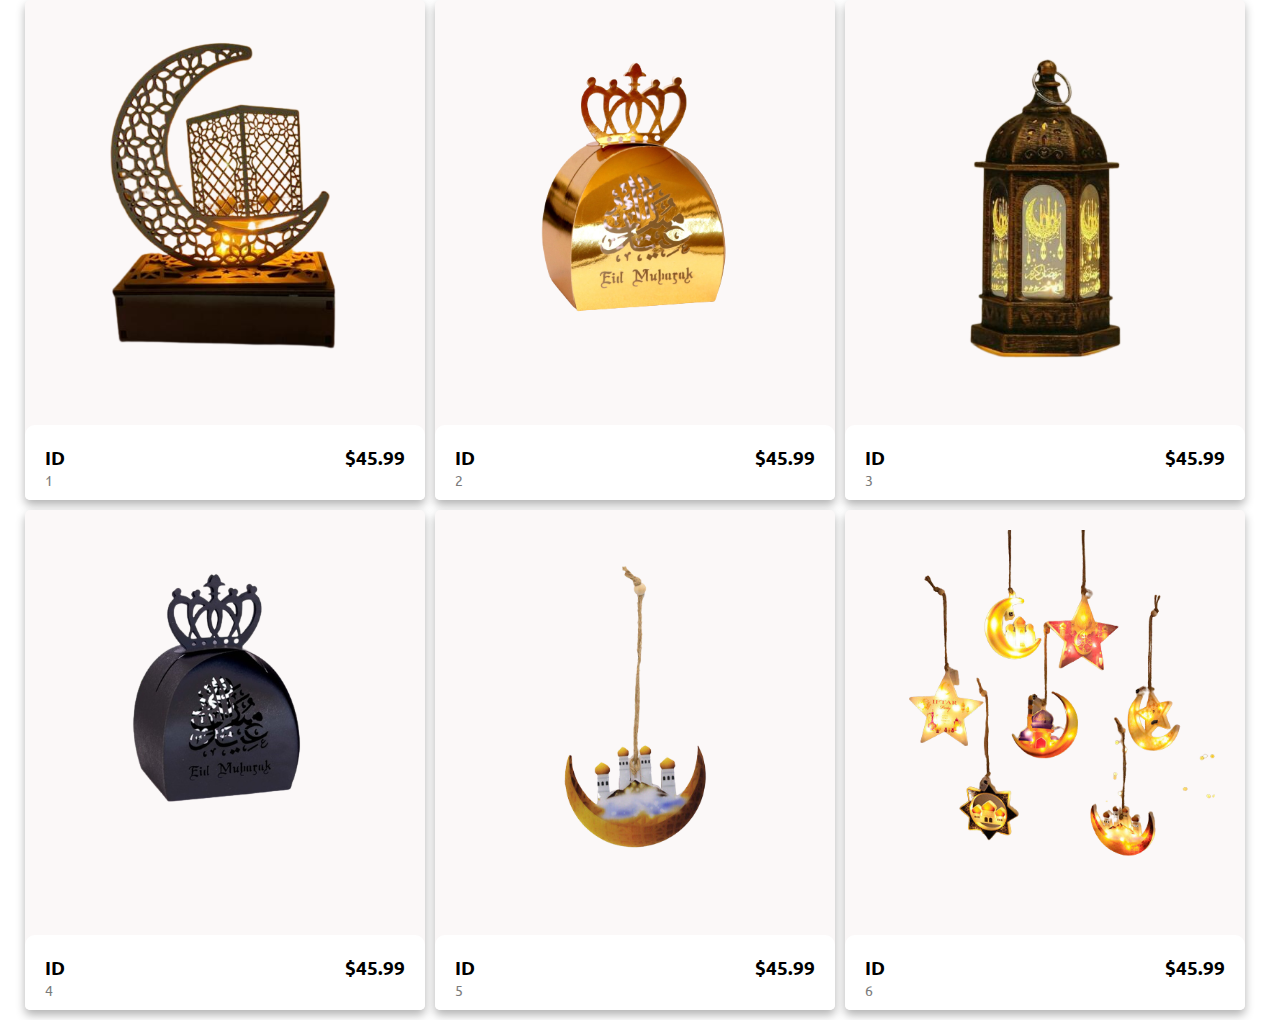
<file: cardShoping.html>
<!DOCTYPE html>
<html lang="en">
<head>
    <meta charset="UTF-8">
    <meta http-equiv="X-UA-Compatible" content="IE=edge">
    <meta name="viewport" content="width=device-width, initial-scale=1.0">
    <link rel="stylesheet" href="css/cardShopping.css">
    <title>Document</title>
</head>
<body>
    <!-- <div>
        <img src="/shopbg13.PNG">
    </div> -->
   
    <div class="card">
        <figure>
          <img src="image/shop7-removebg-preview.png" alt="t-shirt">
        </figure>
        <section class="details">
          <div class="min-details">
            <h1> ID<span>1</span></h1>
            <h1 class="price">$45.99</h1>
          </div>
      
          <div class="options">
            <div class="options-size">
              <h1>sizes</h1>
              <ul>
                <li>xs</li>
                <li>s</li>
                <li>m</li>
                <li>l</li>
                <li>xl</li>
              </ul>
            </div>
      
            <div class="options-colors">
              <h1>colors</h1>
              <ul>
                <li></li>
                <li></li>
                <li></li>
                <li></li>
                <li></li>
              </ul>
            </div>
          </div>
          <a href="#" class="btn">add to cart</a>
        </section>
        
      </div>
      <div class="card">
        <figure>
          <img src="image/shop9-removebg-preview.png" alt="t-shirt">
        </figure>
        <section class="details">
          <div class="min-details">
            <h1> ID<span>2</span></h1>
            <h1 class="price">$45.99</h1>
          </div>
      
          <div class="options">
            <div class="options-size">
              <h1>sizes</h1>
              <ul>
                <li>xs</li>
                <li>s</li>
                <li>m</li>
                <li>l</li>
                <li>xl</li>
              </ul>
            </div>
      
            <div class="options-colors">
              <h1>colors</h1>
              <ul>
                <li></li>
                <li></li>
                <li></li>
                <li></li>
                <li></li>
              </ul>
            </div>
          </div>
          <a href="#" class="btn">add to cart</a>
        </section>
        
      </div>
      <div class="card">
        <figure>
          <img src="image/shop8-removebg-preview.png" alt="t-shirt">
        </figure>
        <section class="details">
          <div class="min-details">
            <h1> ID<span>3</span></h1>
            <h1 class="price">$45.99</h1>
          </div>
      
          <div class="options">
            <div class="options-size">
              <h1>sizes</h1>
              <ul>
                <li>xs</li>
                <li>s</li>
                <li>m</li>
                <li>l</li>
                <li>xl</li>
              </ul>
            </div>
      
            <div class="options-colors">
              <h1>colors</h1>
              <ul>
                <li></li>
                <li></li>
                <li></li>
                <li></li>
                <li></li>
              </ul>
            </div>
          </div>
          <a href="#" class="btn">add to cart</a>
        </section>
        
      </div>
      <!--  -->
     
      <div class="card">
        <figure>
          <img src="image/shop10-removebg-preview.png" alt="t-shirt">
        </figure>
        <section class="details">
          <div class="min-details">
            <h1> ID<span>4</span></h1>
            <h1 class="price">$45.99</h1>
          </div>
      
          <div class="options">
            <div class="options-size">
              <h1>sizes</h1>
              <ul>
                <li>xs</li>
                <li>s</li>
                <li>m</li>
                <li>l</li>
                <li>xl</li>
              </ul>
            </div>
      
            <div class="options-colors">
              <h1>colors</h1>
              <ul>
                <li></li>
                <li></li>
                <li></li>
                <li></li>
                <li></li>
              </ul>
            </div>
          </div>
          <a href="#" class="btn">add to cart</a>
        </section>
        
      </div>
      <div class="card">
        <figure>
          <img src="image/shop11-removebg-preview.png" alt="t-shirt">
        </figure>
        <section class="details">
          <div class="min-details">
            <h1> ID<span>5</span></h1>
            <h1 class="price">$45.99</h1>
          </div>
      
          <div class="options">
            <div class="options-size">
              <h1>sizes</h1>
              <ul>
                <li>xs</li>
                <li>s</li>
                <li>m</li>
                <li>l</li>
                <li>xl</li>
              </ul>
            </div>
      
            <div class="options-colors">
              <h1>colors</h1>
              <ul>
                <li></li>
                <li></li>
                <li></li>
                <li></li>
                <li></li>
              </ul>
            </div>
          </div>
          <a href="#" class="btn">add to cart</a>
        </section>
        
      </div>
      <div class="card">
        <figure>
          <img src="image/shop12-removebg-preview.png" alt="t-shirt">
        </figure>
        <section class="details">
          <div class="min-details">
            <h1> ID<span>6</span></h1>
            <h1 class="price">$45.99</h1>
          </div>
      
          <div class="options">
            <div class="options-size">
              <h1>sizes</h1>
              <ul>
                <li>xs</li>
                <li>s</li>
                <li>m</li>
                <li>l</li>
                <li>xl</li>
              </ul>
            </div>
      
            <div class="options-colors">
              <h1>colors</h1>
              <ul>
                <li></li>
                <li></li>
                <li></li>
                <li></li>
                <li></li>
              </ul>
            </div>
          </div>
          <a href="#" class="btn">add to cart</a>
        </section>
 
      </div>
      
      
<!--  
    <button >Save</button> -->
</body>
</html>
</file>
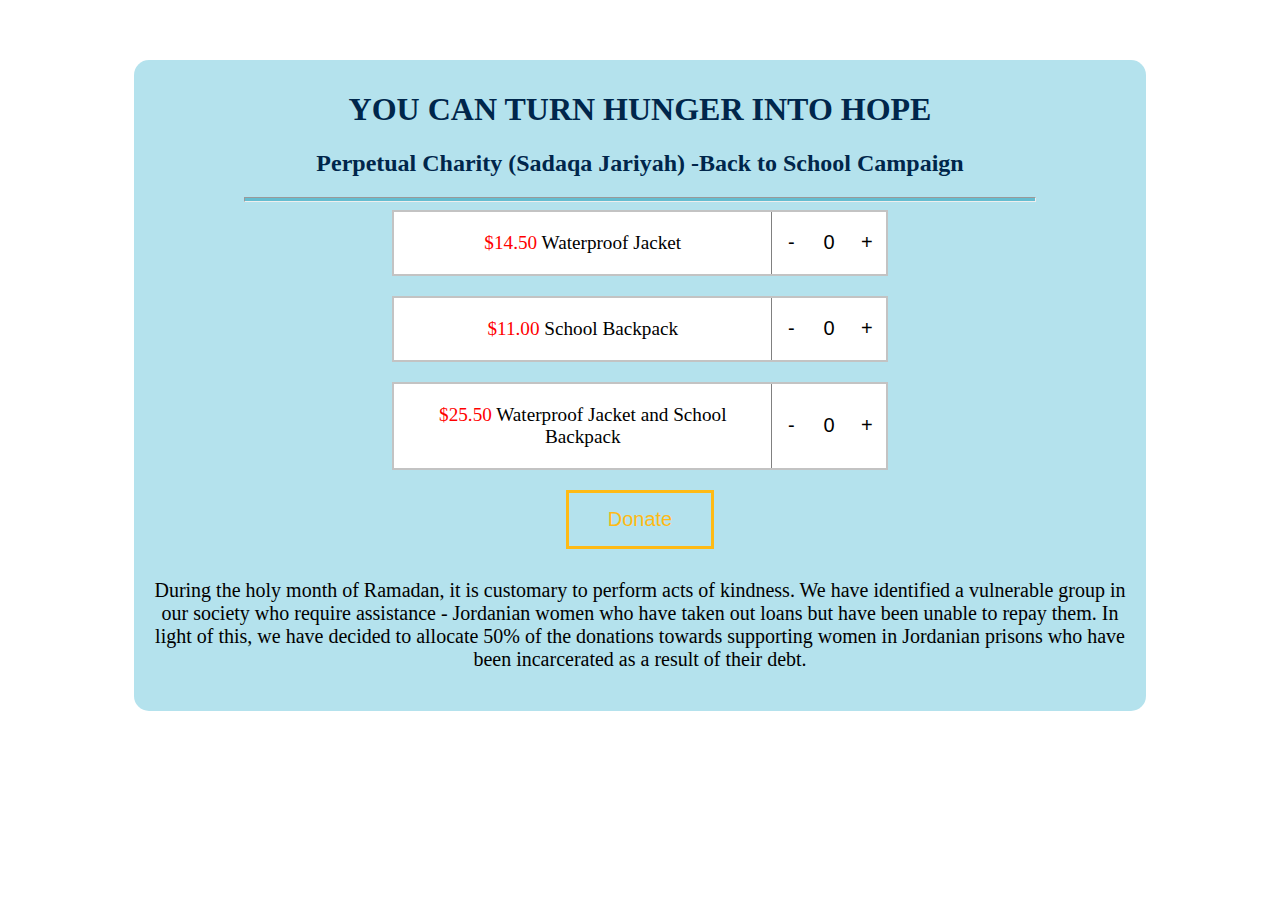
<file: Clothes.html>
<!DOCTYPE html>
<html lang="en">
<head>
    <meta charset="UTF-8">
    <meta http-equiv="X-UA-Compatible" content="IE=edge">
    <meta name="viewport" content="width=device-width, initial-scale=1.0">
    <link rel="stylesheet" href="css/Laith.css">
    <title>Document</title>
</head>

<body>
    <div class="DonateContainer">
        <section class="DonateForm">
            <h1>YOU CAN TURN HUNGER INTO HOPE</h1>
            <h2>Perpetual Charity (Sadaqa Jariyah) -Back to School Campaign</h2>
            <hr>
            <form>
                <div class="">
                    <div class="">
                        <div class="item">
                            <div class="product-details">
                                <div class="price">
                                                $14.50
                                                <span>Waterproof Jacket</span>

                                </div>
                            </div>
                            <input type="button" value="-" >
                            <input type="text" name="quantity" value="0" class="center">
                            <input type="button" value="+">
                        </div>
                        <div class="item">
                            <div class="product-details">
                                <div class="price">
                                                $11.00
                                                <span>School Backpack</span>

                                </div>
                            </div>
                            <input type="button" value="-" >
                            <input type="text" name="quantity" value="0" class="center">
                            <input type="button" value="+">
                        </div>
                        <div class="item">
                            <div class="product-details">
                                <div class="price">
                                                $25.50
                                                <span>Waterproof Jacket and School Backpack</span>

                                </div>
                            </div>
                            <input type="button" value="-" >
                            <input type="text" name="quantity" value="0" class="center">
                            <input type="button" value="+">
                        </div>


                    </div>
                </div>
            </form>


            <div class="center">
                <input type="submit" value="Donate" class="btn">

            </div>
            <div class="note">
                During the holy month of Ramadan, it is customary to perform acts of kindness. We have identified a vulnerable group in our society who require assistance - Jordanian women who have taken out loans but have been unable to repay them. In light of this, we have decided to allocate 50% of the donations towards supporting women in Jordanian prisons who have been incarcerated as a result of their debt.
            </div>
        </section>
    
    </div>
    
</body>
</html>
</file>
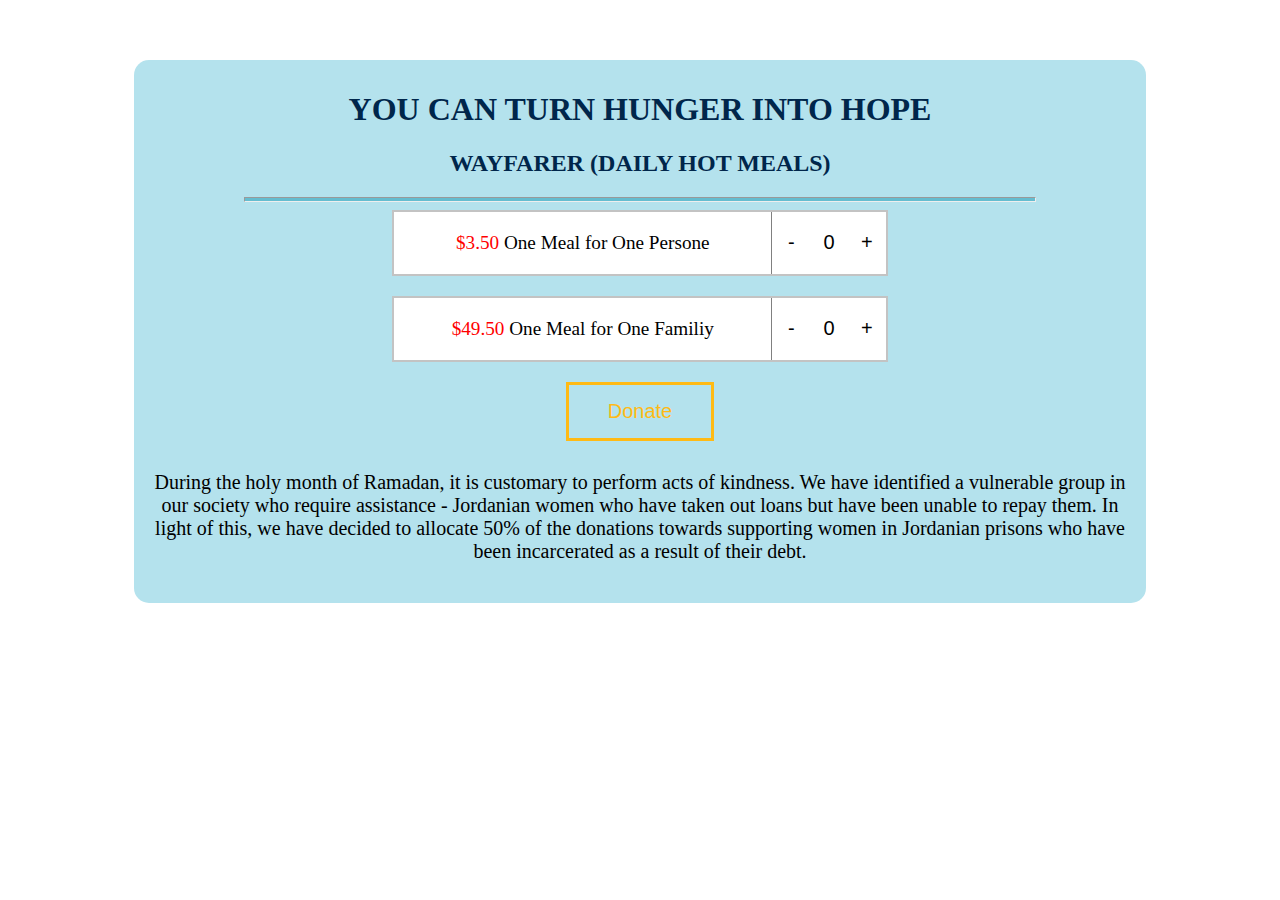
<file: Food.html>
<!DOCTYPE html>
<html lang="en">
<head>
    <meta charset="UTF-8">
    <meta http-equiv="X-UA-Compatible" content="IE=edge">
    <meta name="viewport" content="width=device-width, initial-scale=1.0">
    <link rel="stylesheet" href="css/Laith.css">
    <title>Document</title>
</head>

<body>
    <div class="DonateContainer">
        <section class="DonateForm">
            <h1>YOU CAN TURN HUNGER INTO HOPE</h1>
            <h2>WAYFARER (DAILY HOT MEALS)</h2>
            <hr>
            <form>

                        <div class="item">
                            <div class="product-details">
                                <div class="price">
                                                $3.50
                                                <span>One Meal for One Persone</span>
                                </div>
                            </div>
                            <input type="button" value="-" >
                            <input type="text" name="quantity" value="0" class="center">
                            <input type="button" value="+">
                        </div>
                        <div class="item">
                            <div class="product-details">
                                <div class="price">
                                                $49.50
                                                <span>One Meal for One Familiy</span>
                                </div>
                            </div>
                            <input type="button" value="-" >
                            <input type="text" name="quantity" value="0" class="center">
                            <input type="button" value="+">
                        </div>
            </form>
            <div class="center">
                <input type="submit" value="Donate" class="btn">

            </div>
            <div class="note">
                During the holy month of Ramadan, it is customary to perform acts of kindness. We have identified a vulnerable group in our society who require assistance - Jordanian women who have taken out loans but have been unable to repay them. In light of this, we have decided to allocate 50% of the donations towards supporting women in Jordanian prisons who have been incarcerated as a result of their debt.
            </div>
        </section>
    
    </div>
    
</body>
</html>
</file>
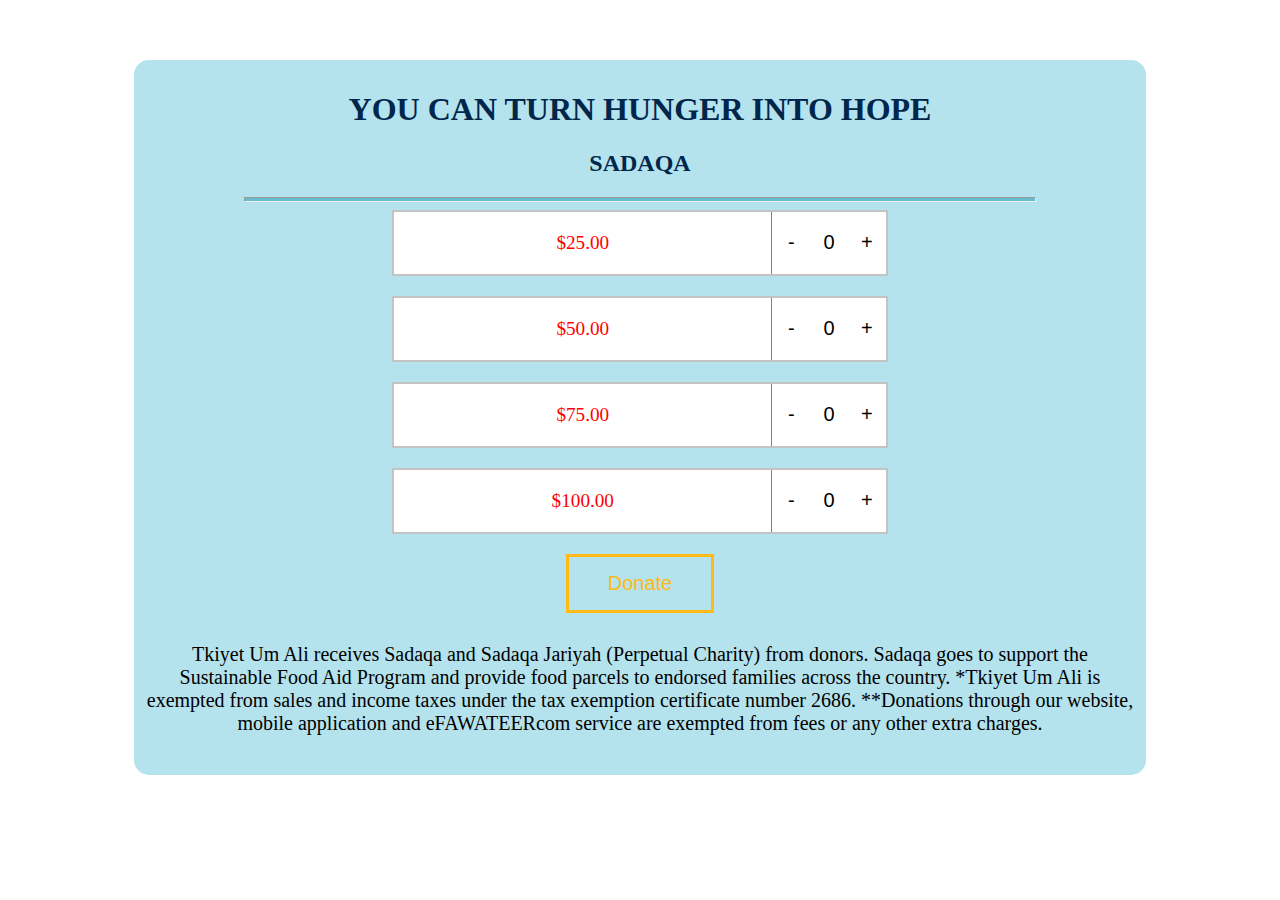
<file: Money.html>
<!DOCTYPE html>
<html lang="en">
<head>
    <meta charset="UTF-8">
    <meta http-equiv="X-UA-Compatible" content="IE=edge">
    <meta name="viewport" content="width=device-width, initial-scale=1.0">
    <link rel="stylesheet" href="css/Laith.css">
    <title>Document</title>
</head>

<body>
    <div class="DonateContainer">
        <section class="DonateForm">
            <h1>YOU CAN TURN HUNGER INTO HOPE</h1>
            <h2>SADAQA</h2>
            <hr>
            <form>
                <div class="">
                    <div class="">
                        <div class="item">
                            <div class="product-details">
                                <div class="price">
                                                $25.00
                                                <span></span>
                                </div>
                            </div>
                            <input type="button" value="-" >
                            <input type="text" name="quantity" value="0" class="center">
                            <input type="button" value="+">
                        </div>
                        <div class="item">
                            <div class="product-details">
                                <div class="price">
                                                $50.00
                                                <span></span>

                                </div>
                            </div>
                            <input type="button" value="-" >
                            <input type="text" name="quantity" value="0" class="center">
                            <input type="button" value="+">
                        </div>
                        <div class="item">
                            <div class="product-details">
                                <div class="price">
                                                $75.00
                                                <span></span>

                                </div>
                            </div>
                            <input type="button" value="-" >
                            <input type="text" name="quantity" value="0" class="center">
                            <input type="button" value="+">
                        </div>
                        <div class="item">
                            <div class="product-details">
                                <div class="price">
                                                $100.00
                                                <span></span>

                                </div>
                            </div>
                            <input type="button" value="-" >
                            <input type="text" name="quantity" value="0" class="center">
                            <input type="button" value="+">
                        </div>


                    </div>
                </div>
            </form>


            <div class="center">
                <input type="submit" value="Donate" class="btn">

            </div>
            <div class="note">
                Tkiyet Um Ali receives Sadaqa and Sadaqa Jariyah (Perpetual Charity) from donors. Sadaqa goes to support the Sustainable Food Aid Program and provide food parcels to endorsed families across the country.

 

                *Tkiyet Um Ali is exempted from sales and income taxes under the tax exemption certificate number 2686.
                
                **Donations through our website, mobile application and eFAWATEERcom service are exempted from fees or any other extra charges.            </div>
        </section>
    
    </div>
    
</body>
</html>
</file>
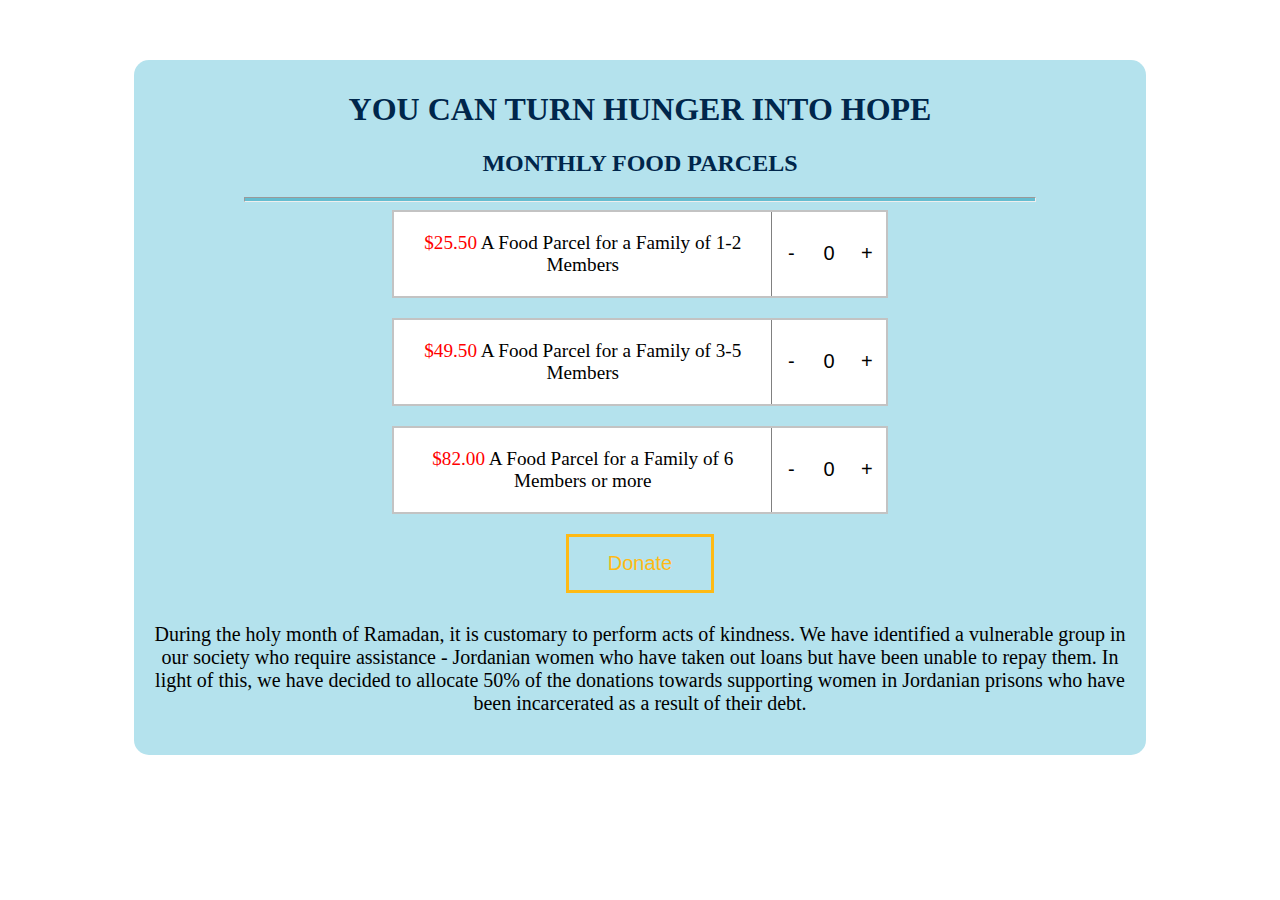
<file: PARCELS.html>
<!DOCTYPE html>
<html lang="en">
<head>
    <meta charset="UTF-8">
    <meta http-equiv="X-UA-Compatible" content="IE=edge">
    <meta name="viewport" content="width=device-width, initial-scale=1.0">
    <link rel="stylesheet" href="css/Laith.css">
    <title>Document</title>
</head>

<body>
    <div class="DonateContainer">
        <section class="DonateForm">
            <h1>YOU CAN TURN HUNGER INTO HOPE</h1>
            <h2>MONTHLY FOOD PARCELS</h2>
            <hr>
            <form>
                <div class="">
                    <div class="">
                        <div class="item">
                            <div class="product-details">
                                <div class="price">
                                                $25.50
                                                <span>A Food Parcel for a Family of 1-2 Members</span>
                                </div>
                            </div>
                            <input type="button" value="-" >
                            <input type="text" name="quantity" value="0" class="center">
                            <input type="button" value="+">
                        </div>
                        <div class="item">
                            <div class="product-details">
                                <div class="price">
                                                $49.50
                                                <span>A Food Parcel for a Family of 3-5 Members</span>

                                </div>
                            </div>
                            <input type="button" value="-" >
                            <input type="text" name="quantity" value="0" class="center">
                            <input type="button" value="+">
                        </div>
                        <div class="item">
                            <div class="product-details">
                                <div class="price">
                                                $82.00
                                                <span>A Food Parcel for a Family of 6 Members or more</span>

                                </div>
                            </div>
                            <input type="button" value="-" >
                            <input type="text" name="quantity" value="0" class="center">
                            <input type="button" value="+">
                        </div>


                    </div>
                </div>
            </form>


            <div class="center">
                <input type="submit" value="Donate" class="btn">

            </div>
            <div class="note">
                During the holy month of Ramadan, it is customary to perform acts of kindness. We have identified a vulnerable group in our society who require assistance - Jordanian women who have taken out loans but have been unable to repay them. In light of this, we have decided to allocate 50% of the donations towards supporting women in Jordanian prisons who have been incarcerated as a result of their debt.
            </div>
        </section>
    
    </div>
    
</body>
</html>
</file>
<file: css/cardShopping.css>
@import url('https://fonts.googleapis.com/css?family=Ubuntu');

* {
    box-sizing: border-box;
    margin: 0;
    padding: 0;
}

body {
    display: flex;
    flex-wrap: wrap;
    align-items: center;
    min-height: 100vh;
    justify-content: center;
    font-family: 'Ubuntu', sans-serif;

    
    /* background-repeat: no-repeat; */
}

h1 {
    font-size: 1.2rem;
    text-transform: capitalize;
}

.card {
    position: relative;
    border-radius: 5px;
    box-shadow: 0 5px 10px rgba(0,0,0,0.3);
    height: 500px;
    overflow: hidden;
    width: 400px;
    margin-right: 10px;
    margin-bottom: 10px;
    background-color: #fbf8f8;
}

.card > figure {
    width: 90%;
    margin: 20px auto 0 auto;
}

.card > figure > img {
    width: 100%;
}

.details {
    background-color: #FFF;
    border-radius: 10px;
    padding: 20px;
    position: absolute;
    top: 85%;
    width: 100%;
    transition: box-shadow .3s ease-in-out,
                top .3s ease-in-out;
}

.card:hover .details {
    box-shadow: 0 -5px 10px rgba(0,0,0,0.3);
    top: 40%;
}

.details > .min-details,
.details > .options,
.details > .options > .options-size,
.details > .options > .options-colors {
    margin-bottom: 20px;
}

.details > .min-details {
    display: flex;
    justify-content: space-between;
}

.details > .min-details > h1 > span {
    color: #7B7B7B;
    display: block;
    font-size: .9rem;
    font-weight: 400;
}

.details > .options h1 {
    margin-bottom: 5px;
}

.details > .options ul {
    list-style-type: none;
    display: flex;
}

.details > .options ul li {
    border-radius: 50%;
    cursor: pointer;
    height: 30px;
    line-height: 30px;
    margin-right: 5px;
    text-align: center;
    width: 30px;
}

.options-size > ul > li {
    background-color: rgba(0,0,0,0.5);
    color: #FFF;
    font-size: .7rem;
    font-weight: 900;
    text-transform: uppercase;
    transition: background-color .3s ease-in-out;
}

.options-size > ul > li:hover {
    background-color: #192a56;
}

.options-colors > ul > li {
    border: none;
}

.options-colors > ul > li:nth-child(1) {
    background-color: #FF1;
}

.options-colors > ul > li:nth-child(2) {
    background-color: #000;
}

.options-colors > ul > li:nth-child(3) {
    background-color: #31168b;
}

.options-colors > ul > li:nth-child(4) {
    background-color: #FF69B4;
}

.options-colors > ul > li:nth-child(5) {
    background-color: #192a56;
}

.btn {
    background-color: #192a56;
    border-radius: 5px;
    color: #FFF;
    display: block;
    padding: 10px;
    text-align: center;
    text-decoration: none;
    text-transform: capitalize;
    width: 100%;
    transition: box-shadow .3s ease-in-out,
                transform .3s ease-in-out;
}

.btn:hover {
  box-shadow: 0 5px 10px rgba(230, 240, 132, 0.3);
  transform: translateY(-2px);
}
</file>
<file: css/Laith.css>
* {
    -webkit-box-sizing: border-box;
    -moz-box-sizing: border-box;
    box-sizing: border-box;
}


body {
    word-break: break-word;
    background: linear-gradient ( #ffba15 30%, whitesmoke 100%);
}

.DonateForm {
    background-color: rgb(106,198,219,0.5);
    margin: auto;
    margin-top: 60px;
    width: 80%;
    padding: 10px;
    height: 40%;
    border-radius: 15px;
}
.DonateForm h1,h2 {
    color: #00264b;
    text-align: center;
}
hr {
    width: 80%;
    align-self: center;
    background-color: #65bdd0;
    height: 5px;
}
.item {
    background: #fff;
    border: 2px solid #c3c3c3;
    margin:   auto;
    margin-bottom: 20px;
    
    display: grid;
    grid-template-rows: 1f1;
    grid-template-columns: 5fr 0.5fr 0.5fr 0.5fr;
    width: 50%;
    text-align: center;
    font-size: larger;
}
.item .price {
    color: red;
    padding: 20px;
    position: relative;
}

.product-details {
    border-right: solid 1px gray;
    width: 100%;
    height: 100%;
}

.price span {color: black;}
.center {text-align: center;
    margin: auto;
}
input {
    font-size: 20px;
    border: none;
    width: 100%;
    height: 100%;
    background-color: white;
}
.btn {
    font-size: 20px;
    padding: 15px 30px;
    border: solid 3px;
    background-color: transparent;
    line-height: normal;
    border-radius: 0;
    width: 15%;
    margin: auto;
    color: #ffba15
    ;
    border-color: #ffba15
    ;
}

.btn:hover {
    color: rgb(82,229,238);
    background-color: #ffba15;
    display: inline-block;
    margin-bottom: 0;
    font-weight: 700;
    text-align: center;
    border: 1px solid ;
    padding: 6px 12px;
    font-size: 20px;
}
.note {
    margin: auto ;
    margin-top: 30px;
    margin-bottom: 30px;
    text-align: center;
    font-size: 20px;

}


@media only screen and (max-width:700px) {
    .item {
        width: 90%;
    }
}
@media only screen and (max-width:400px) {
    .item {
        width: 100%;
    }
}
</file>
